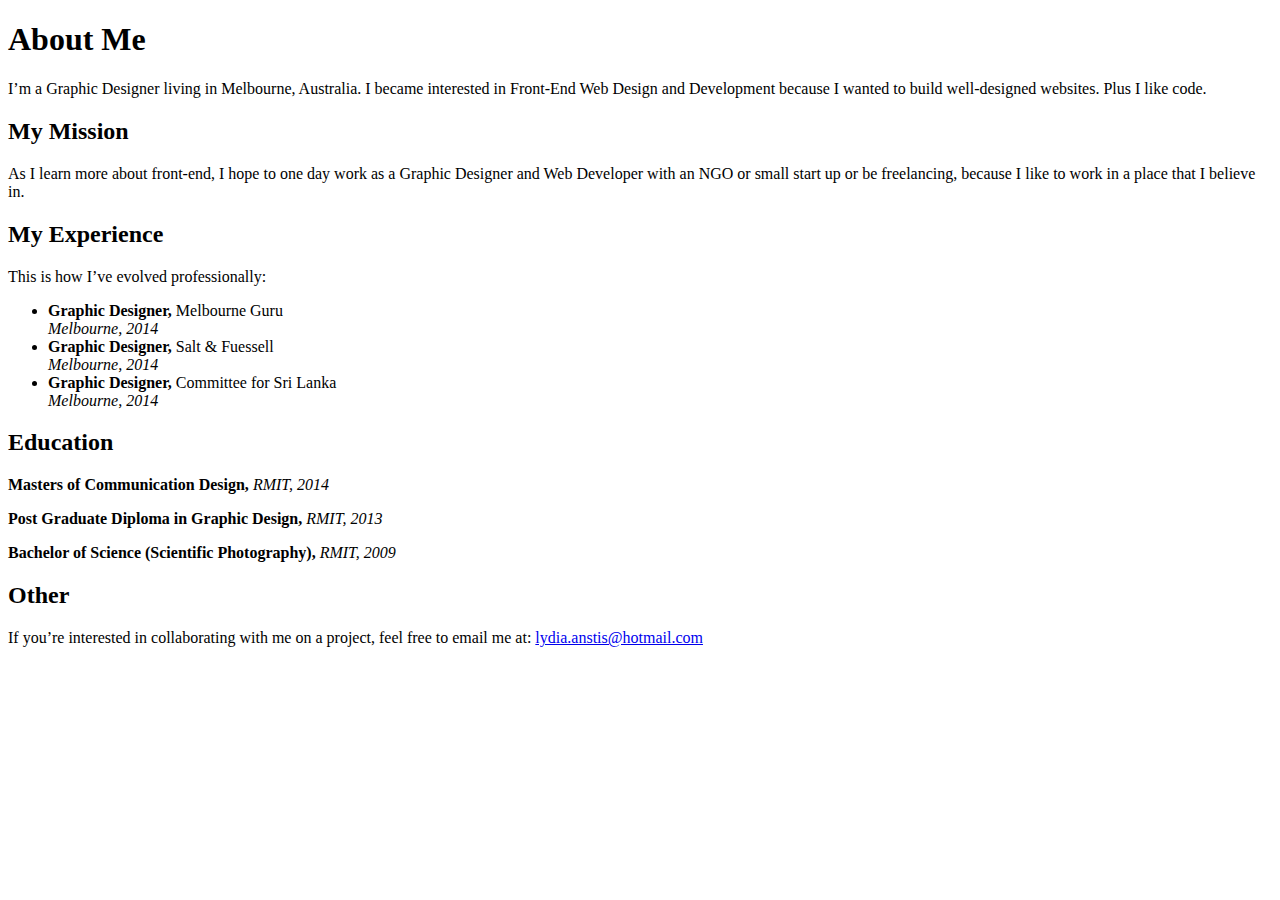
<file: index.html>
<!DOCTYPE html>
<html>
<head>
  <title>About Lydia</title>
</head>
<body>
    <h1>About Me</h1>
    <p>I’m a Graphic Designer living in Melbourne, Australia. I became interested in Front-End Web Design and Development because I wanted to build well-designed websites. Plus I like code.</p>

    <h2>My Mission</h2>
    <p>As I learn more about front-end, I hope to one day work as a Graphic Designer and Web Developer with an NGO or small start up or be freelancing, because I like to work in a place that I believe in.</p>

    <h2>My Experience</h2>
    <p>This is how I’ve evolved professionally:</p>
    <ul>
      <li><strong>Graphic Designer,</strong> Melbourne Guru <br><em>Melbourne, 2014 </em></li>
      <li><strong>Graphic Designer,</strong> Salt & Fuessell <br><em>Melbourne, 2014 </em></li>
      <li><strong>Graphic Designer,</strong> Committee for Sri Lanka <br><em>Melbourne, 2014</em></li>
    </ul>

    <h2>Education</h2>
    <p><strong>Masters of Communication Design,</strong> <em>RMIT, 2014</em></p>
    <p><strong>Post Graduate Diploma in Graphic Design,</strong> <em>RMIT, 2013</em></p>
    <p><strong>Bachelor of Science (Scientific Photography),</strong> <em>RMIT, 2009</em></p>

    <h2>Other</h2>
    <p>If you’re interested in collaborating with me on a project, feel free to email me at: <a href="mailto:lydia.anstis@hotmail.com" target="_blank">lydia.anstis@hotmail.com</a></p>
  </body>
</html>
</file>
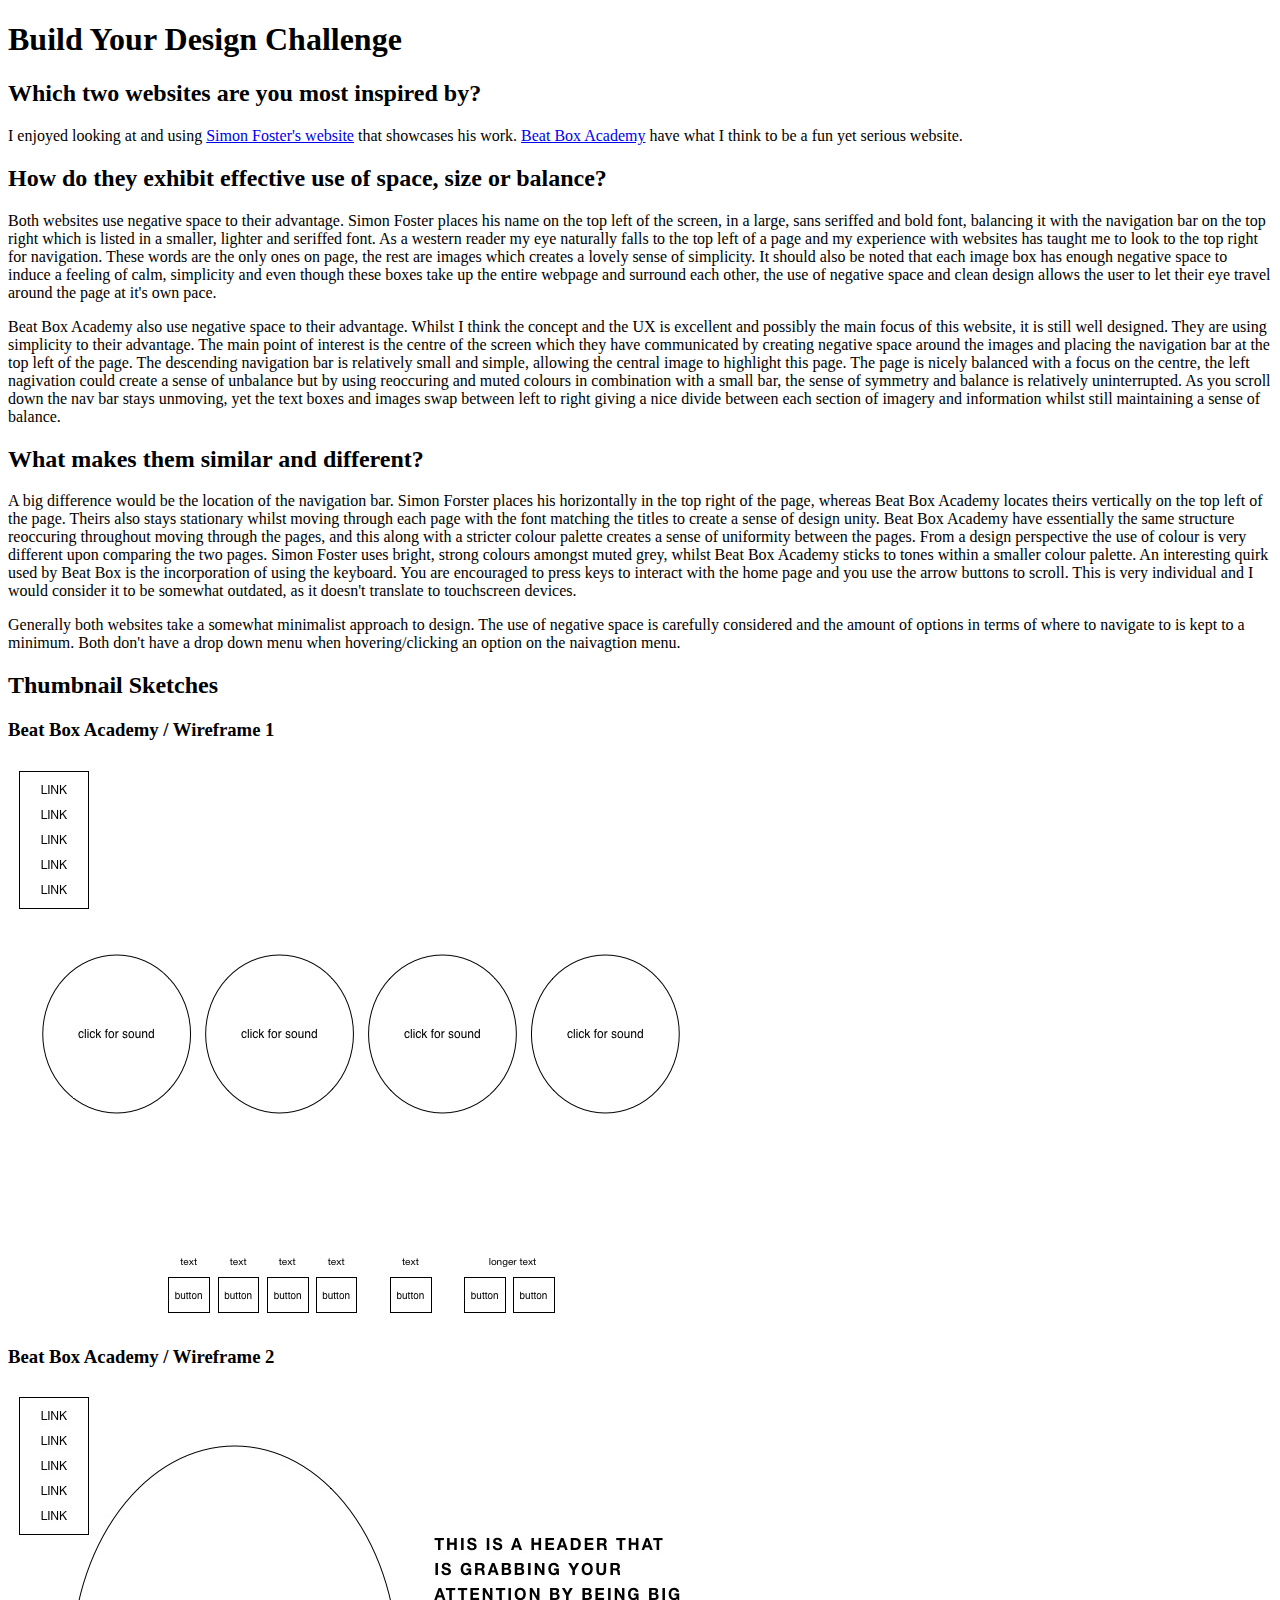
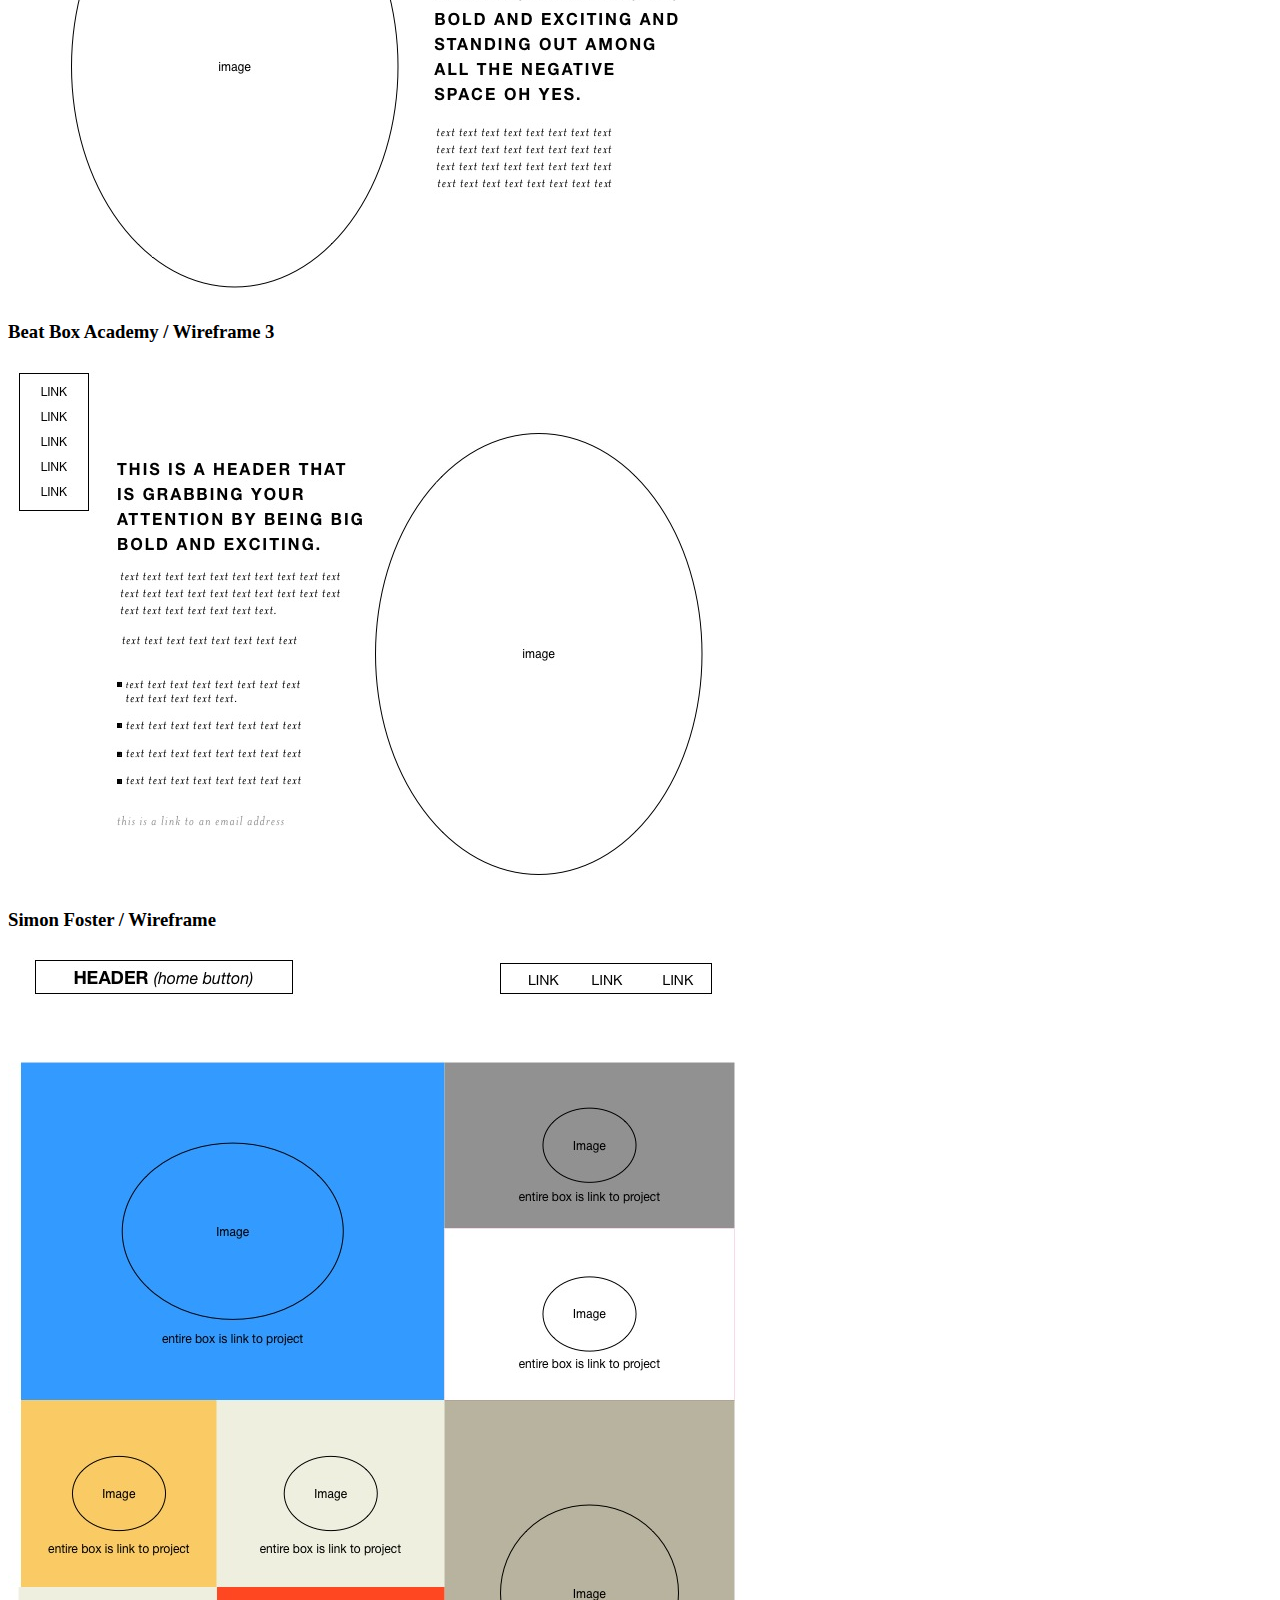
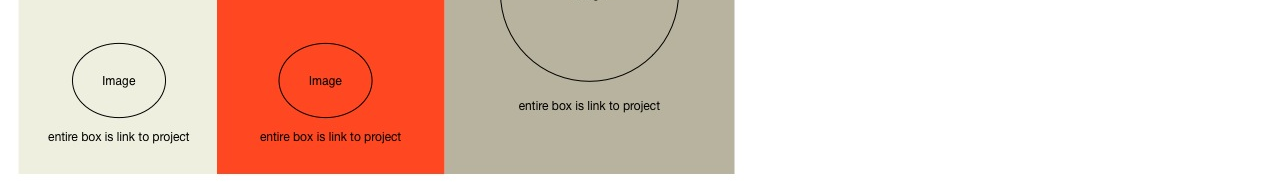
<file: unit2/index.html>
<!DOCTYPE html>
<html>

<head>
		<title>Build Your Design Challenge</title>
</head>
	
<body>
		<h1>Build Your Design Challenge</h1>
		
		<h2>Which two websites are you most inspired by?</h2>
			<p>I enjoyed looking at and using <a href="http://simonfosterdesign.com/home/" target="_blank">Simon Foster's website</a> that showcases his work. <a href="http://www.beatboxacademy.ca" target="_blank">Beat Box Academy</a> have what I think to be a fun yet serious website.</p>

		<h2>How do they exhibit effective use of space, size or balance?</h2>
			<p>Both websites use negative space to their advantage. Simon Foster places his name on the top left of the screen, in a large, sans seriffed and bold font, balancing it with the navigation bar on the top right which is listed in a smaller, lighter and seriffed font. As a western reader my eye naturally falls to the top left of a page and my experience with websites has taught me to look to the top right for navigation. These words are the only ones on page, the rest are images which creates a lovely sense of simplicity. It should also be noted that each image box has enough negative space to induce a feeling of calm, simplicity and even though these boxes take up the entire webpage and surround each other, the use of negative space and clean design allows the user to let their eye travel around the page at it's own pace.</p>

			<p>Beat Box Academy also use negative space to their advantage. Whilst I think the concept and the UX is excellent and possibly the main focus of this website, it is still well designed. They are using simplicity to their advantage. The main point of interest is the centre of the screen which they have communicated by creating negative space around the images and placing the navigation bar at the top left of the page. The descending navigation bar is relatively small and simple, allowing the central image to highlight this page. The page is nicely balanced with a focus on the centre, the left nagivation could create a sense of unbalance but by using reoccuring and muted colours in combination with a small bar, the sense of symmetry and balance is relatively uninterrupted. As you scroll down the nav bar stays unmoving, yet the text boxes and images swap between left to right giving a nice divide between each section of imagery and information whilst still maintaining a sense of balance.</p>

		<h2>What makes them similar and different?</h2>
			<p>A big difference would be the location of the navigation bar. Simon Forster places his horizontally in the top right of the page, whereas Beat Box Academy locates theirs vertically on the top left of the page. Theirs also stays stationary whilst moving through each page with the font matching the titles to create a sense of design unity. Beat Box Academy have essentially the same structure reoccuring throughout moving through the pages, and this along with a stricter colour palette creates a sense of uniformity between the pages. From a design perspective the use of colour is very different upon comparing the two pages. Simon Foster uses bright, strong colours amongst muted grey, whilst Beat Box Academy sticks to tones within a smaller colour palette. An interesting quirk used by Beat Box is the incorporation of using the keyboard. You are encouraged to press keys to interact with the home page and you use the arrow buttons to scroll. This is very individual and I would consider it to be somewhat outdated, as it doesn't translate to touchscreen devices.</p>
			
			<p>Generally both websites take a somewhat minimalist approach to design. The use of negative space is carefully considered and the amount of options in terms of where to navigate to is kept to a minimum. Both don't have a drop down menu when hovering/clicking an option on the naivagtion menu.</p>

		<h2>Thumbnail Sketches</h2>
			<h3>Beat Box Academy / Wireframe 1</h3>
			<img src="unit2images/bbaWireframe1.jpg" alt="wireframe of homepage">
			<h3>Beat Box Academy / Wireframe 2</h3>
			<img src="unit2images/bbaWireframe2.jpg" alt="wireframe of page2">
			<h3>Beat Box Academy / Wireframe 3</h3>
			<img src="unit2images/bbaWireframe3.jpg" alt="wireframe of page3">
			<h3>Simon Foster / Wireframe</h3>
			<img src="unit2images/simonfosterWireframe.jpg" alt="wireframe of simon fosters home page">

</body>
</html>





</body>
</file>
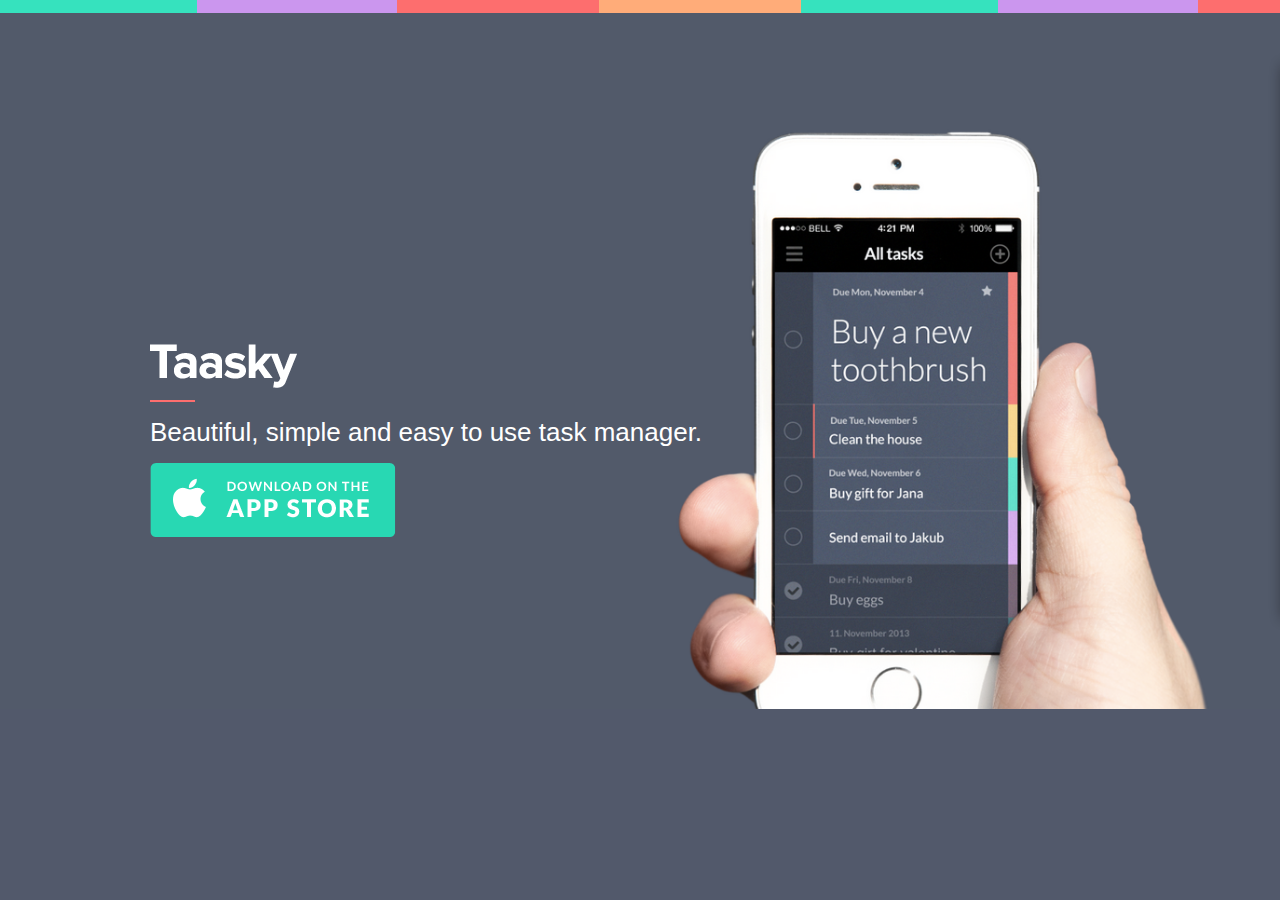
<file: unit3/index.html>
<!DOCTYPE html>
<html>
<head>
	<title>Taasky Homepage</title>
	<link rel="stylesheet" type="text/css" href="style.css" />
</head>
<body>
	<section>
		<h1><img src="unit3images/logo-taasky.png" alt="Taasky logo"></h1>
		<hr>
		<p>Beautiful, simple and easy to use task manager.</p>
		<a href="https://itunes.apple.com/us/app/taasky-beautiful-task-to-do/id720309412?mt=8" target="_blank">
		<img src="unit3images/btn_store.png" alt="Button that links to the App Store website where you can download the app"></a>
	</section>
</body>
</html>
</file>
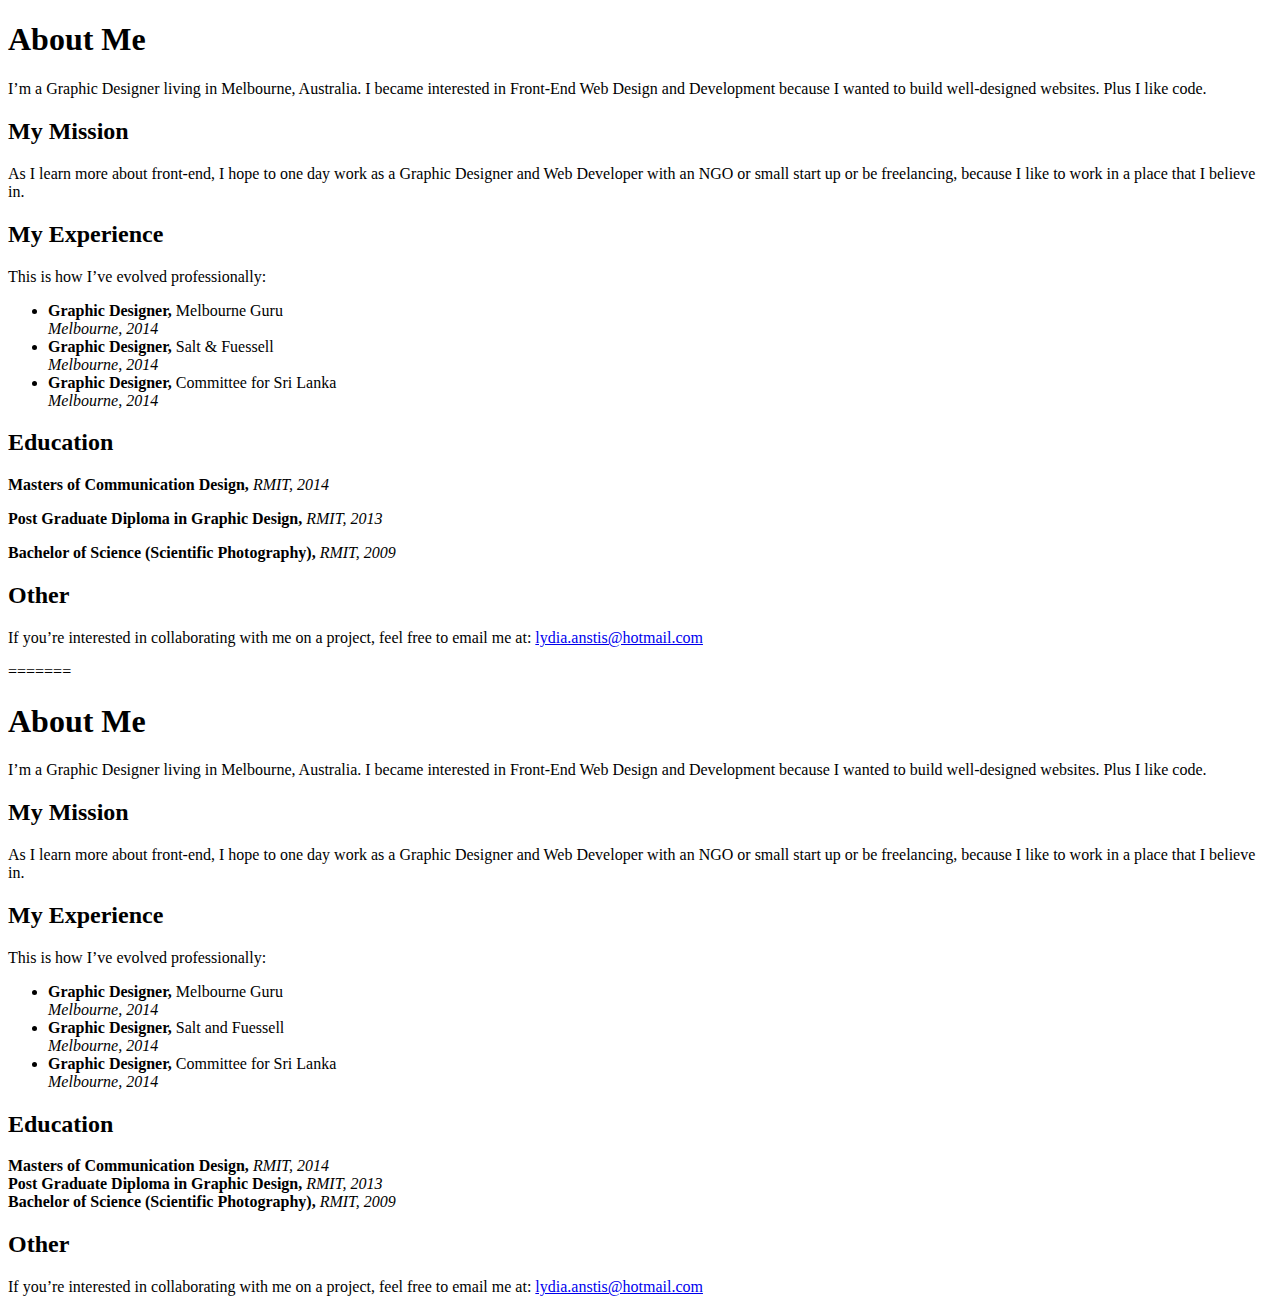
<file: about.html>
<!DOCTYPE html>
<html>

<head>
  <title>About Lydia</title>
</head>
<body>
    <h1>About Me</h1>
    <p>I’m a Graphic Designer living in Melbourne, Australia. I became interested in Front-End Web Design and Development because I wanted to build well-designed websites. Plus I like code.</p>

    <h2>My Mission</h2>
    <p>As I learn more about front-end, I hope to one day work as a Graphic Designer and Web Developer with an NGO or small start up or be freelancing, because I like to work in a place that I believe in.</p>

    <h2>My Experience</h2>
    <p>This is how I’ve evolved professionally:</p>
    <ul>
      <li><strong>Graphic Designer,</strong> Melbourne Guru <br><em>Melbourne, 2014 </em></li>
      <li><strong>Graphic Designer,</strong> Salt & Fuessell <br><em>Melbourne, 2014 </em></li>
      <li><strong>Graphic Designer,</strong> Committee for Sri Lanka <br><em>Melbourne, 2014</em></li>
    </ul>

    <h2>Education</h2>
    <p><strong>Masters of Communication Design,</strong> <em>RMIT, 2014</em></p>
    <p><strong>Post Graduate Diploma in Graphic Design,</strong> <em>RMIT, 2013</em></p>
    <p><strong>Bachelor of Science (Scientific Photography),</strong> <em>RMIT, 2009</em></p>

    <h2>Other</h2>
    <p>If you’re interested in collaborating with me on a project, feel free to email me at: <a href="mailto:lydia.anstis@hotmail.com" target="_blank">lydia.anstis@hotmail.com</a></p>
  </body>
</html>
=======

	<head>
		<title>About Lydia</title>
	</head>
	<body>
		<h1>About Me</h1>
			<p>I&#8217;m a Graphic Designer living in Melbourne, Australia. I became interested in Front-End Web Design and Development because I wanted to build well-designed websites. Plus I like code.</p>
		<h2>My Mission</h2>
			<p>As I learn more about front-end, I hope to one day work as a Graphic Designer and Web Developer with an NGO or small start up or be freelancing, because I like to work in a place that I believe in.</p>
		<h2>My Experience</h2>
			<p>This is how I&#8217;ve evolved professionally:</p>
			<ul>
				<li>
					<strong>Graphic Designer,</strong> Melbourne Guru <br><em>Melbourne, 2014  </em>
				</li>
				<li>
				<strong>Graphic Designer,</strong> Salt and Fuessell <br><em>Melbourne, 2014 </em>
				</li>
				<li>
				<strong>Graphic Designer,</strong> Committee for Sri Lanka <br><em>Melbourne, 2014</em>
				</li>
			</ul>

		<h2>Education</h2>
			<strong>Masters of Communication Design,</strong><em> RMIT, 2014</em><br>
			<strong>Post Graduate Diploma in Graphic Design,</strong><em> RMIT, 2013</em><br>
			<strong>Bachelor of Science (Scientific Photography),</strong><em> RMIT, 2009</em>

		<h2>Other</h2>
			<p>If you&#8217;re interested in collaborating with me on a project, feel free to email me at: <a href="mailto:lydia.anstis@hotmail.com">lydia.anstis@hotmail.com</a></p>
	</body>
</html>
</file>
<file: unit3/style.css>
* { margin:0; padding:0; box-sizing:border-box; }
body {
  	background: url(unit3images/stripes.png) repeat-x, url(unit3images/background.jpg) no-repeat;
  	background-color: #52596b;
  	background-size: auto, cover;
  	color: #ffffff;
  	font-family: Helvetica, Arial, sans-serif;
  	font-size: 26px;
  	font-weight: normal;
  	}
  section{
  	margin: 340px 0 0 150px;
  }

  hr{
  	border: 1px solid #fd6e6e;
  	width: 45px;
  }

  p{
  	margin:15px 0;
  }
</file>
